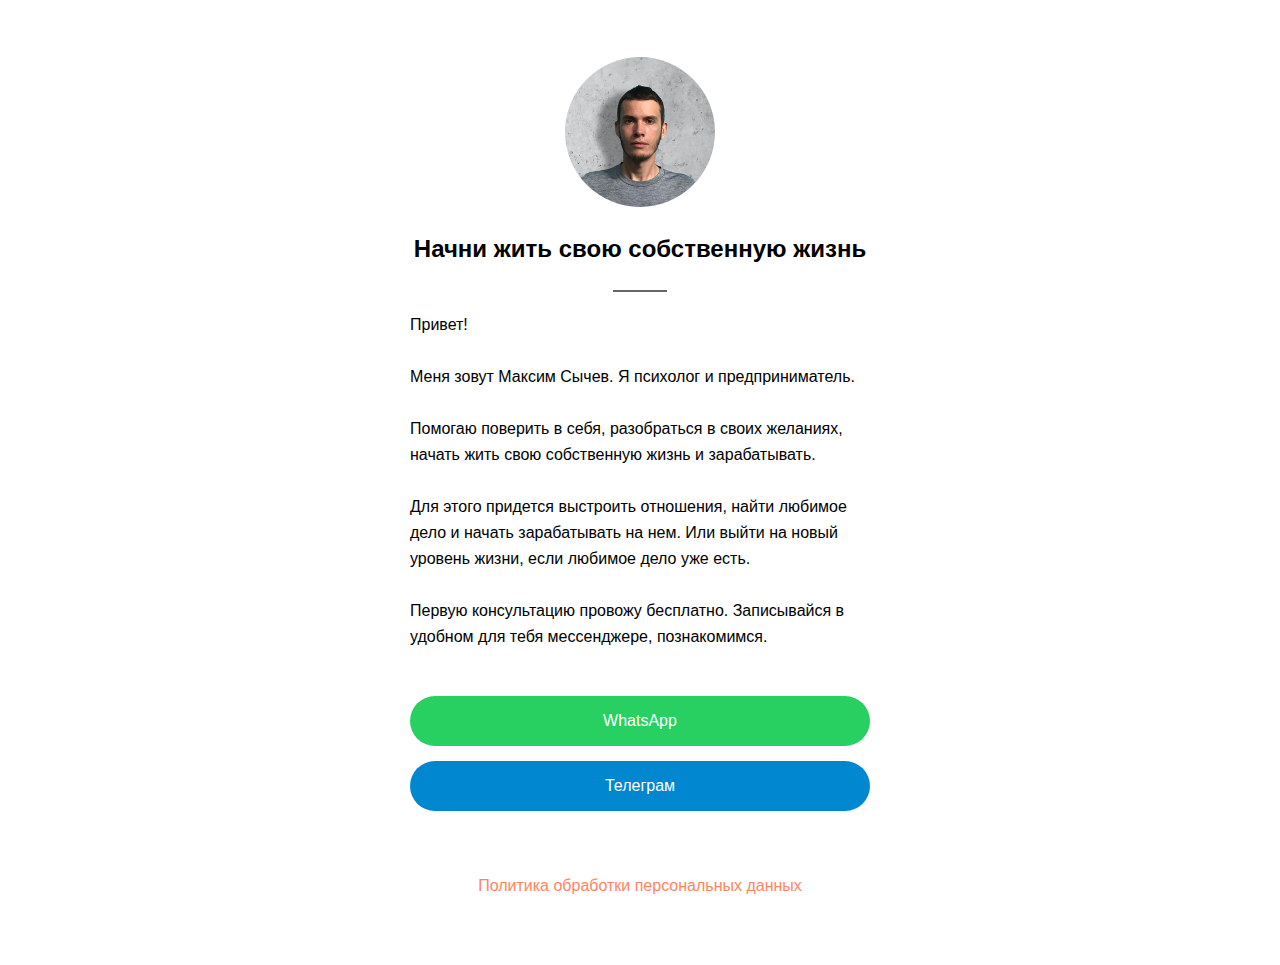
<file: index.html>
<!DOCTYPE html><html><head><meta charset="utf-8" /><meta http-equiv="Content-Type" content="text/html; charset=utf-8" /><meta name="viewport" content="width=device-width, initial-scale=1.0" /> <!--metatextblock--><title>Максим Сычев | Психолог для роста</title><meta name="description" content="Помогаю поверить в себя, начать жить свою собственную жизнь, выстроить отношения с собой и другими. Первая консультация — бесплатно." /> <meta property="og:url" content="https://maxsychev.ru" /><meta property="og:title" content="Максим Сычев | Психолог для роста" /><meta property="og:description" content="Помогаю поверить в себя, начать жить свою собственную жизнь, выстроить отношения с собой и другими. Первая консультация — бесплатно." /><meta property="og:type" content="website" /><meta property="og:image" content="images/tild3264-3631-4261-b234-656331663063__06.jpeg" /><link rel="canonical" href="https://maxsychev.ru"><!--/metatextblock--><meta name="format-detection" content="telephone=no" /><meta http-equiv="x-dns-prefetch-control" content="on"><link rel="dns-prefetch" href="https://ws.tildacdn.com"><link rel="shortcut icon" href="images/tildafavicon.ico" type="image/x-icon" /><!-- Assets --><script src="https://neo.tildacdn.com/js/tilda-fallback-1.0.min.js" charset="utf-8" async></script><link rel="stylesheet" href="css/tilda-grid-3.0.min.css" type="text/css" media="all" onerror="this.loaderr='y';"/><link rel="stylesheet" href="css/tilda-blocks-page30801582.min.css?t=1674316581" type="text/css" media="all" onerror="this.loaderr='y';" /><link rel="stylesheet" href="https://fonts.google.com/specimen/EB+Garamond" type="text/css" /><script type="text/javascript">(function (d) {
if (!d.visibilityState) {
var s = d.createElement('script');
s.src = 'js/tilda-polyfill-1.0.min.js';
d.getElementsByTagName('head')[0].appendChild(s);
}
})(document);
function t_onReady(func) {
if (document.readyState != 'loading') {
func();
} else {
document.addEventListener('DOMContentLoaded', func);
}
}
function t_onFuncLoad(funcName, okFunc, time) {
if (typeof window[funcName] === 'function') {
okFunc();
} else {
setTimeout(function() {
t_onFuncLoad(funcName, okFunc, time);
},(time || 100));
}
}</script><script src="js/tilda-scripts-3.0.min.js" charset="utf-8" defer onerror="this.loaderr='y';"></script><script src="js/tilda-blocks-page30801582.min.js?t=1674316581" charset="utf-8" async onerror="this.loaderr='y';"></script><script src="js/lazyload-1.3.min.js" charset="utf-8" async onerror="this.loaderr='y';"></script><script src="js/tilda-events-1.0.min.js" charset="utf-8" async onerror="this.loaderr='y';"></script><script type="text/javascript">window.dataLayer = window.dataLayer || [];</script><script type="text/javascript">(function () {
if((/bot|google|yandex|baidu|bing|msn|duckduckbot|teoma|slurp|crawler|spider|robot|crawling|facebook/i.test(navigator.userAgent))===false && typeof(sessionStorage)!='undefined' && sessionStorage.getItem('visited')!=='y' && document.visibilityState){
var style=document.createElement('style');
style.type='text/css';
style.innerHTML='@media screen and (min-width: 980px) {.t-records {opacity: 0;}.t-records_animated {-webkit-transition: opacity ease-in-out .2s;-moz-transition: opacity ease-in-out .2s;-o-transition: opacity ease-in-out .2s;transition: opacity ease-in-out .2s;}.t-records.t-records_visible {opacity: 1;}}';
document.getElementsByTagName('head')[0].appendChild(style);
function t_setvisRecs(){
var alr=document.querySelectorAll('.t-records');
Array.prototype.forEach.call(alr, function(el) {
el.classList.add("t-records_animated");
});
setTimeout(function () {
Array.prototype.forEach.call(alr, function(el) {
el.classList.add("t-records_visible");
});
sessionStorage.setItem("visited", "y");
}, 400);
} 
document.addEventListener('DOMContentLoaded', t_setvisRecs);
}
})();</script></head><body class="t-body" style="margin:0;"><!--allrecords--><div id="allrecords" data-tilda-export="yes" class="t-records" data-hook="blocks-collection-content-node" data-tilda-project-id="6159336" data-tilda-page-id="30801582" data-tilda-formskey="e5ff6d395f0f4fe5b4e2229256159336" data-tilda-lazy="yes"><div id="rec498613919" class="r t-rec t-rec_pb_0" style="padding-bottom:0px; " data-animationappear="off" data-record-type="911" ><!-- t911 --><div class="t911"><div class="t911__bgimg t-bgimg" data-original="" style="background-image: url();"><div class="t911__overlay" style="background-image: -moz-linear-gradient(top, rgba(255,255,255,0.0), rgba(255,255,255,0.0)); background-image: -webkit-linear-gradient(top, rgba(255,255,255,0.0), rgba(255,255,255,0.0)); background-image: -o-linear-gradient(top, rgba(255,255,255,0.0), rgba(255,255,255,0.0)); background-image: -ms-linear-gradient(top, rgba(255,255,255,0.0), rgba(255,255,255,0.0));"></div><div class="t911__container t-container t-align_center"><div class="t911__col" style="width: 460px;"><img class="t911__img t-img"
src="images/tild3431-6662-4433-b962-336331306334__-__empty__06.jpeg" data-original="images/tild3431-6662-4433-b962-336331306334__06.jpeg"
imgfield="img2" data-tu-max-width="300" data-tu-max-height="300"
alt="" role="presentation"><div class="t911__title t-name t-name_xl" style="color:#000000;" field="title">Начни жить свою собственную жизнь</div><div class="t911__line" style="background-color: #000000;opacity:0.60;"></div><div class="t911__descr t-descr t-descr_xs" style="color:#000000;" field="descr"><p style="text-align: left;">Привет!</p><br /><p style="text-align: left;">Меня зовут Максим Сычев. Я психолог и предприниматель.</p><p style="text-align: left;">‌</p><p style="text-align: left;">Помогаю поверить в себя, разобраться в своих желаниях, начать жить свою собственную жизнь и зарабатывать.</p><br /><p style="text-align: left;">Для этого придется выстроить отношения, найти любимое дело и начать зарабатывать на нем. Или выйти на новый уровень жизни, если любимое дело уже есть.</p><br /><p style="text-align: left;">Первую консультацию провожу бесплатно. Записывайся в удобном для тебя мессенджере, познакомимся.</p></div><div class="t911__items-list" ><!-- new soclinks --><a href="https://wa.me/79634452423?text=%D0%97%D0%B4%D1%80%D0%B0%D0%B2%D1%81%D1%82%D0%B2%D1%83%D0%B9%D1%82%D0%B5%21%20%D0%A5%D0%BE%D1%87%D1%83%20%D0%B7%D0%B0%D0%BF%D0%B8%D1%81%D0%B0%D1%82%D1%8C%D1%81%D1%8F%20%D0%BD%D0%B0%20%D0%B1%D0%B5%D1%81%D0%BF%D0%BB%D0%B0%D1%82%D0%BD%D1%83%D1%8E%20%D0%BA%D0%BE%D0%BD%D1%81%D1%83%D0%BB%D1%8C%D1%82%D0%B0%D1%86%D0%B8%D1%8E."target="_blank"rel="nofollow noopener noreferrer"class="t-text t911__list-item t911__list-item_whatsapp"style="">WhatsApp</a><a href="https://t.me/sychevmax"target="_blank"rel="nofollow noopener noreferrer"class="t-text t911__list-item t911__list-item_telegram"style="">Телеграм</a><!-- /new soclinks --></div></div></div></div></div><style type="text/css">#rec498613919 .t911 .t911__list-item_simple,
#rec498613919 .t911 .t911__list-item.t911__list-item_simple {
color: #000000;
background-color: #000000;
}
#rec498613919 .t911__list-item {
border-radius: 30px;
}</style><script type="text/javascript">t_onReady(function () {
t_onFuncLoad('t911_init', function () {
t911_init('498613919');
});
});</script></div><div id="rec540183523" class="r t-rec t-rec_pt_0 t-rec_pb_60" style="padding-top:0px;padding-bottom:60px; " data-record-type="106" ><!-- T004 --><div class="t004"><div class="t-container "><div class="t-col t-col_8 t-prefix_2"><div field="text" class="t-text t-text_md " style="font-size:16px;"><p style="text-align: center;"><a href="/privacy">Политика обработки персональных данных</a></p></div></div></div></div></div></div><!--/allrecords--><!-- Stat --><script type="text/javascript">if (! window.mainTracker) { window.mainTracker = 'tilda'; }
setTimeout(function(){ (function (d, w, k, o, g) { var n=d.getElementsByTagName(o)[0],s=d.createElement(o),f=function(){n.parentNode.insertBefore(s,n);}; s.type = "text/javascript"; s.async = true; s.key = k; s.id = "tildastatscript"; s.src=g; if (w.opera=="[object Opera]") {d.addEventListener("DOMContentLoaded", f, false);} else { f(); } })(document, window, '9a85df8ede4ea9bc74c519a9524d2578','script','js/tilda-stat-1.0.min.js');
}, 2000); </script></body></html>
</file>
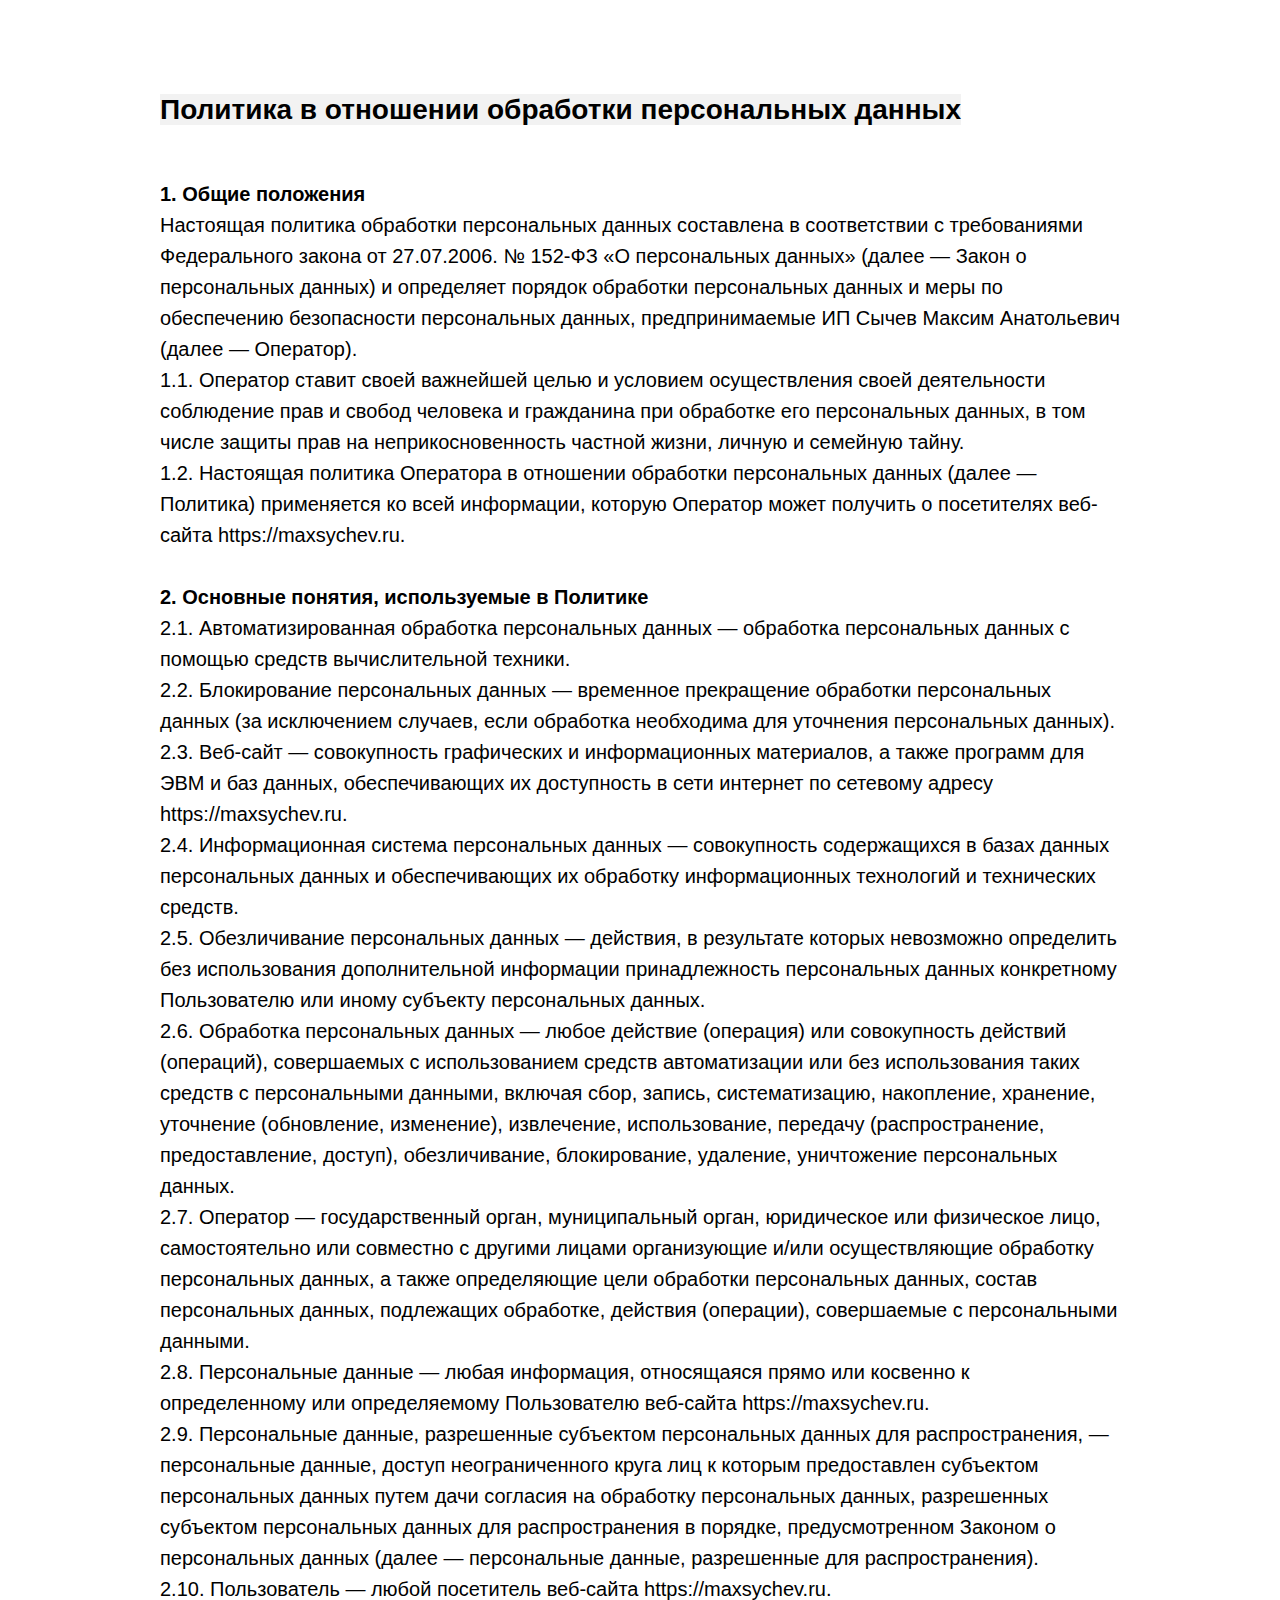
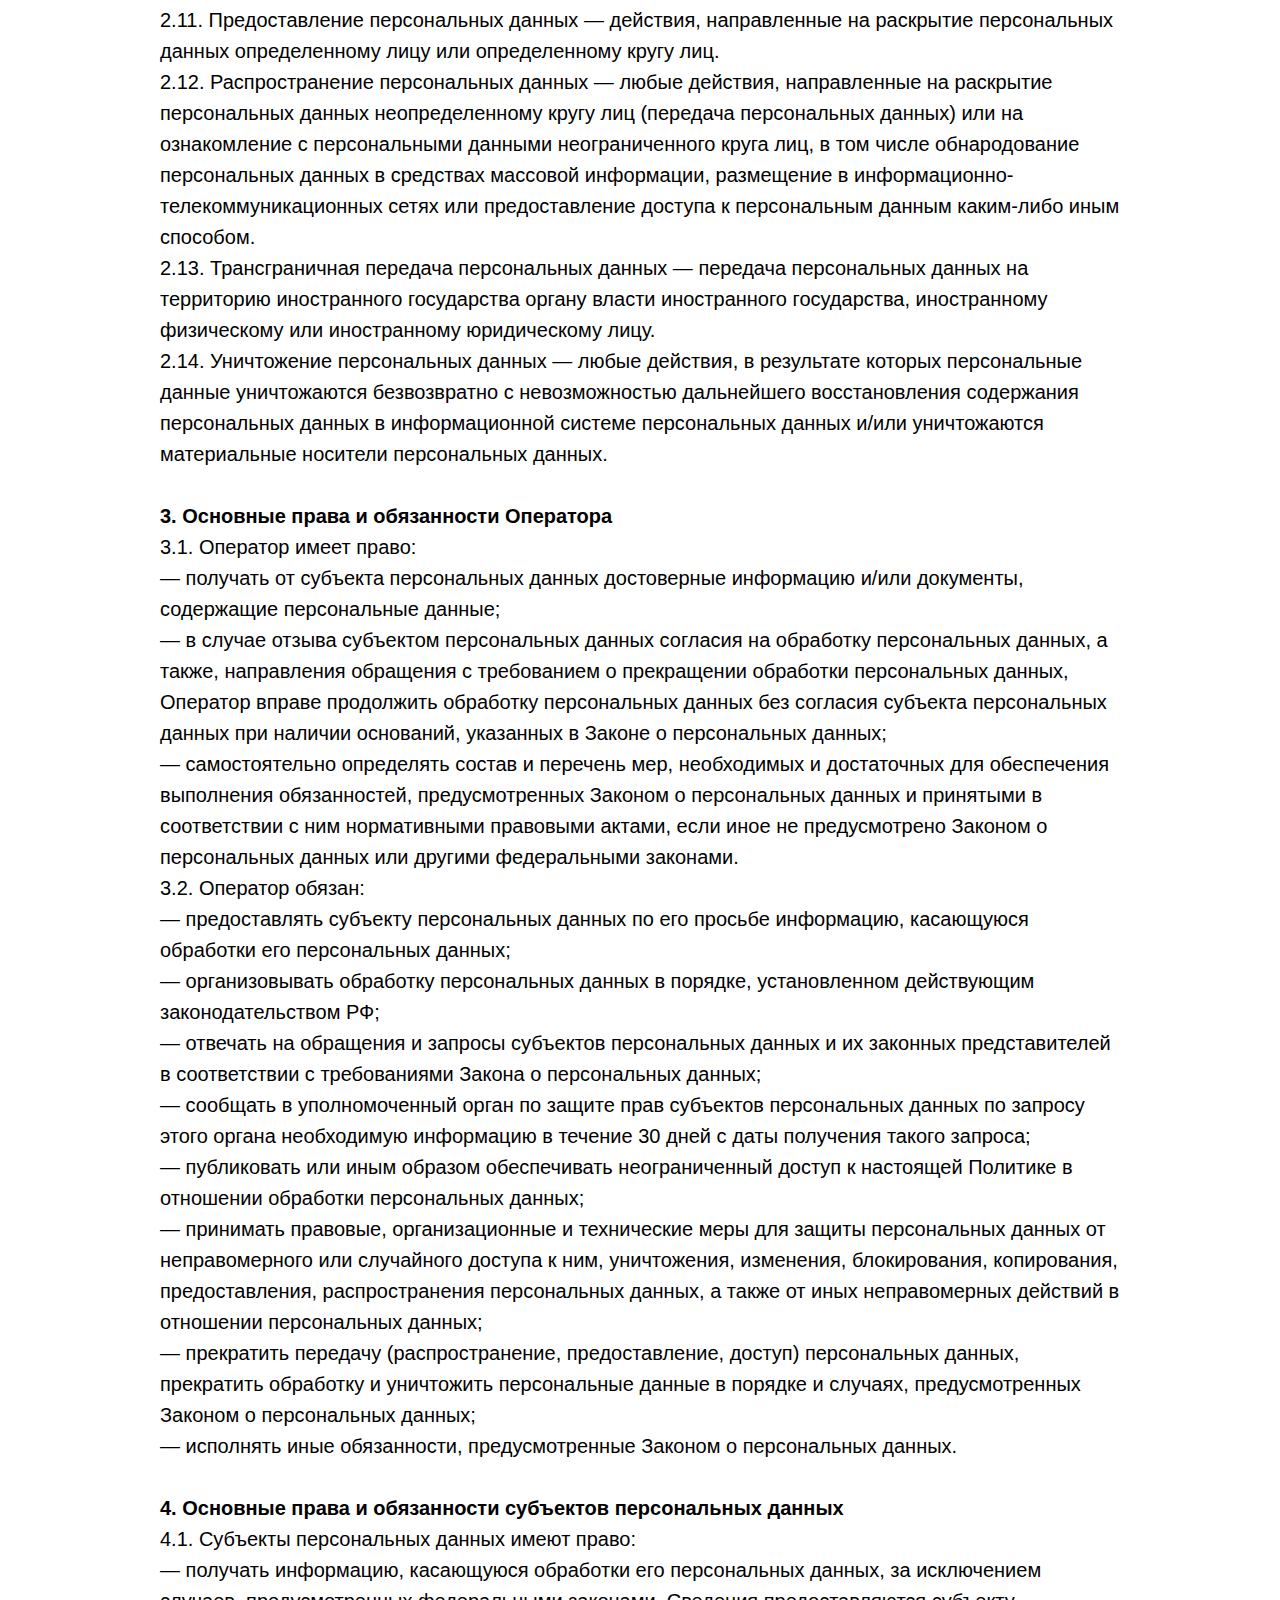
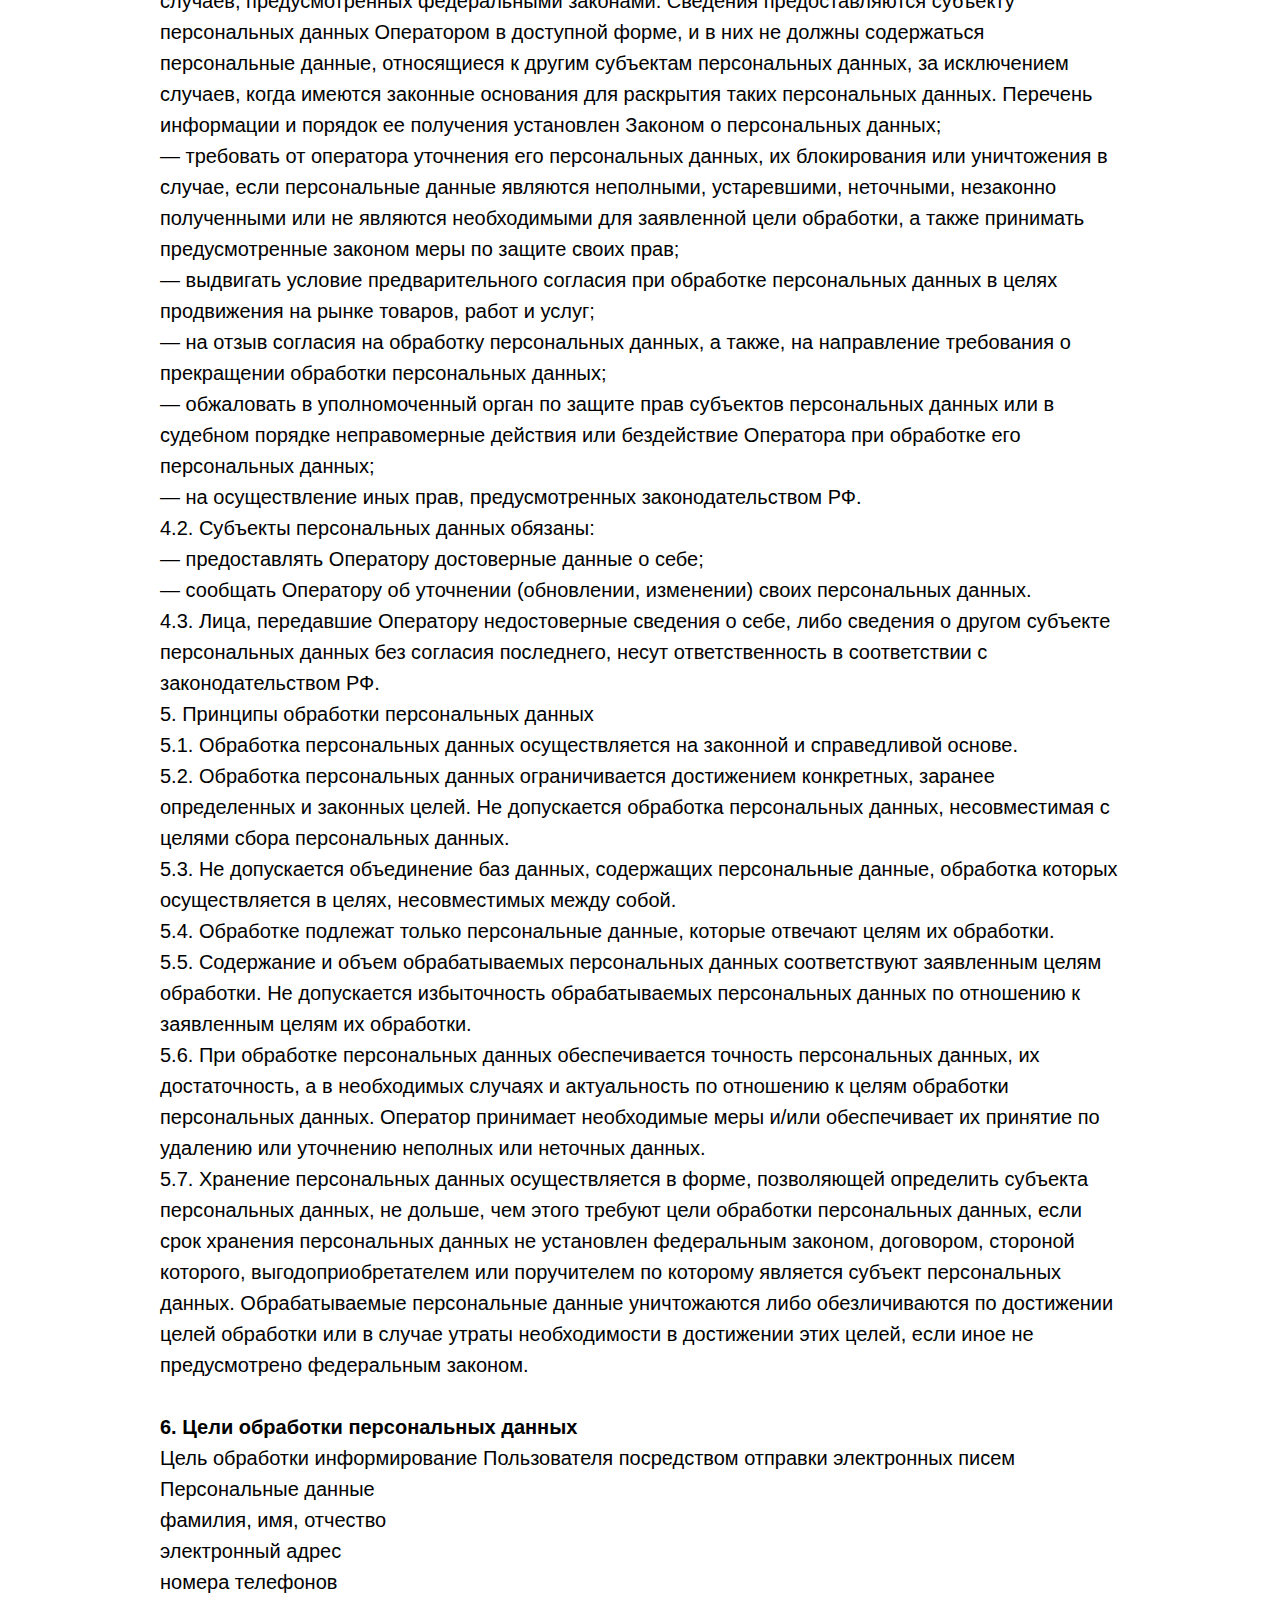
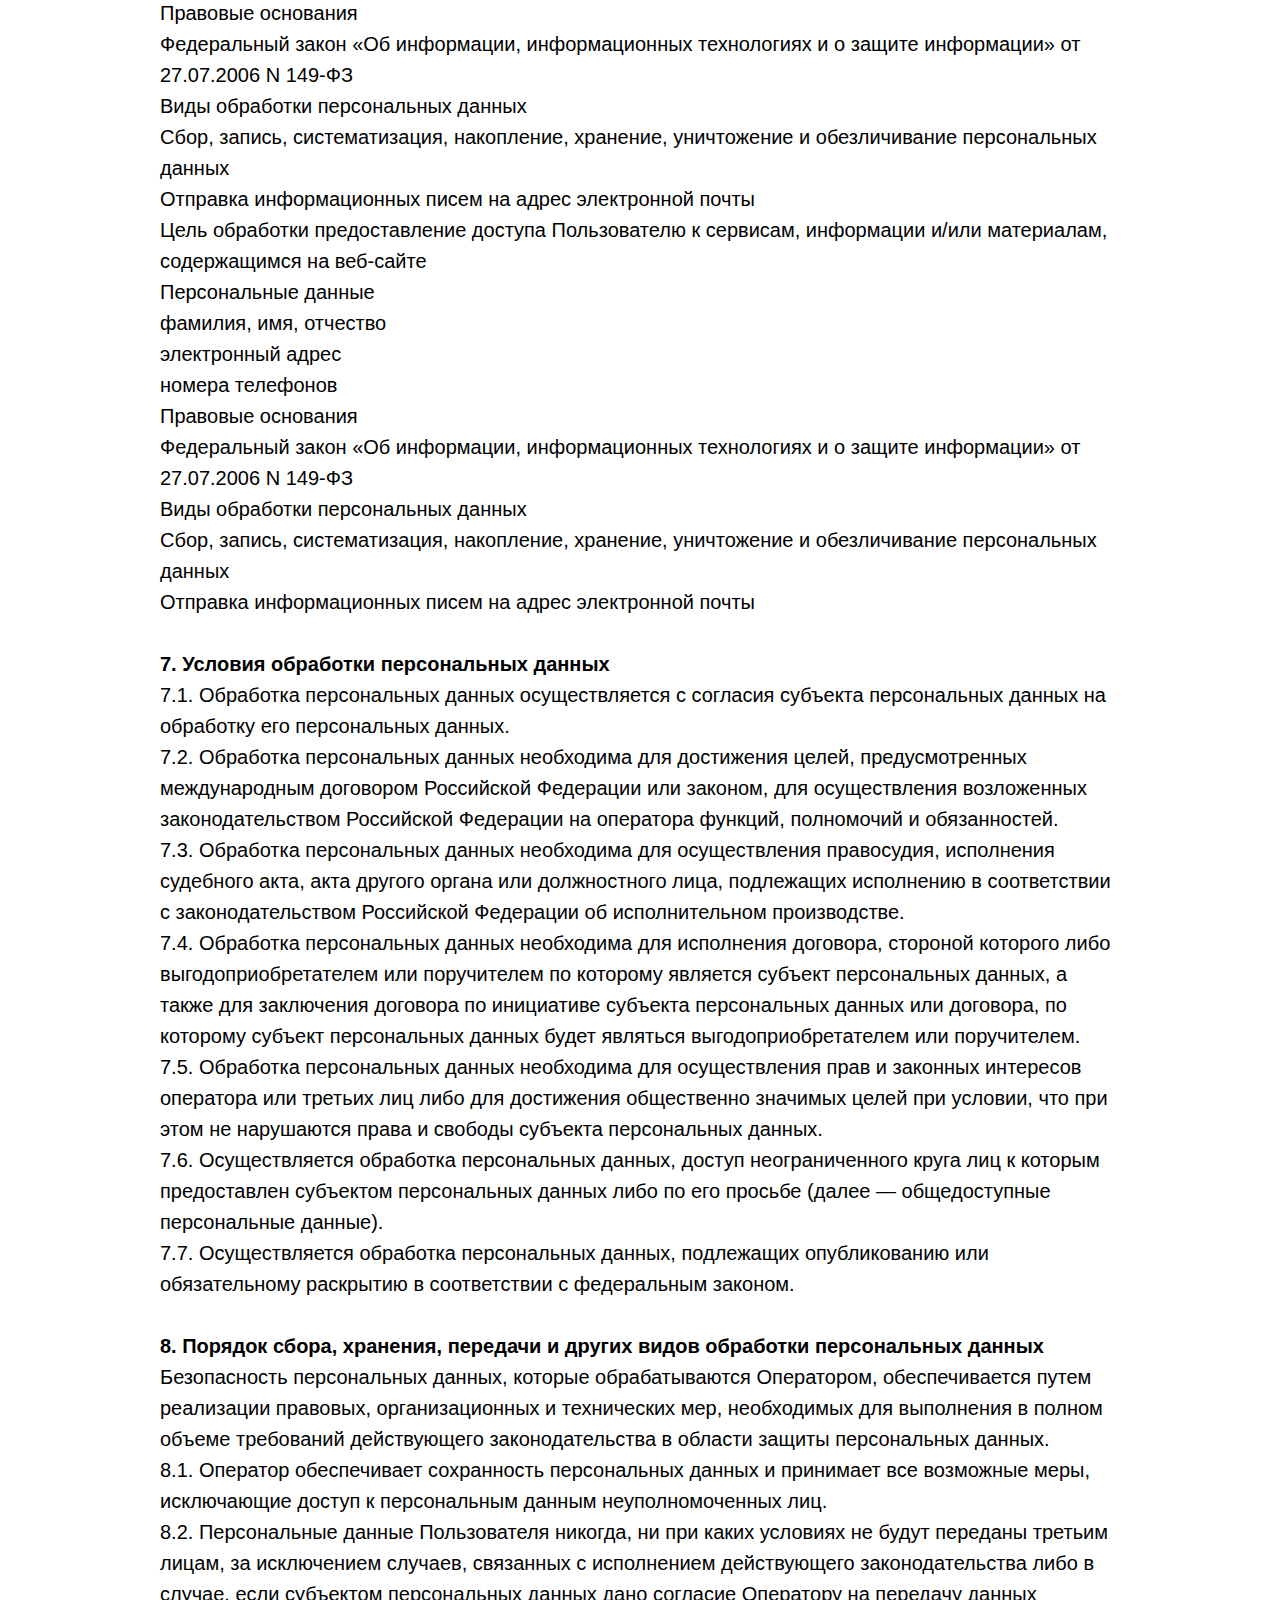
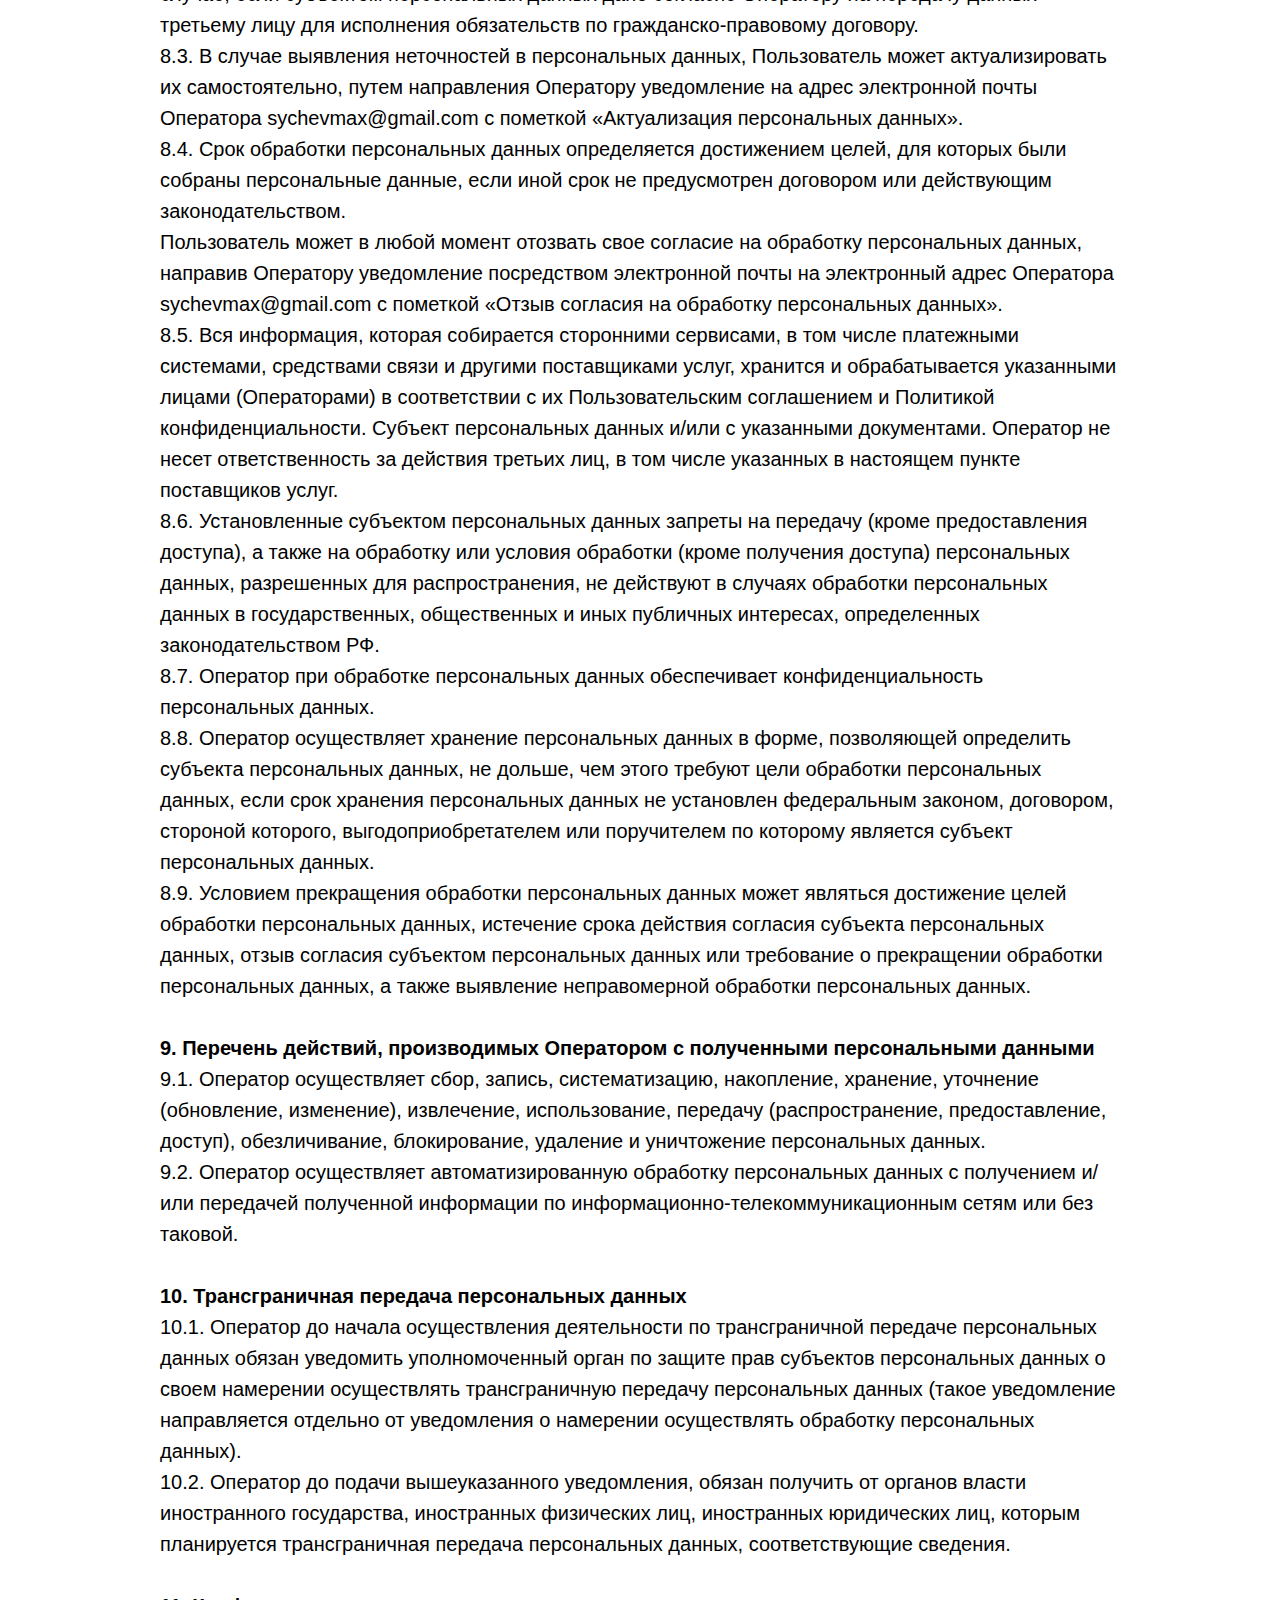
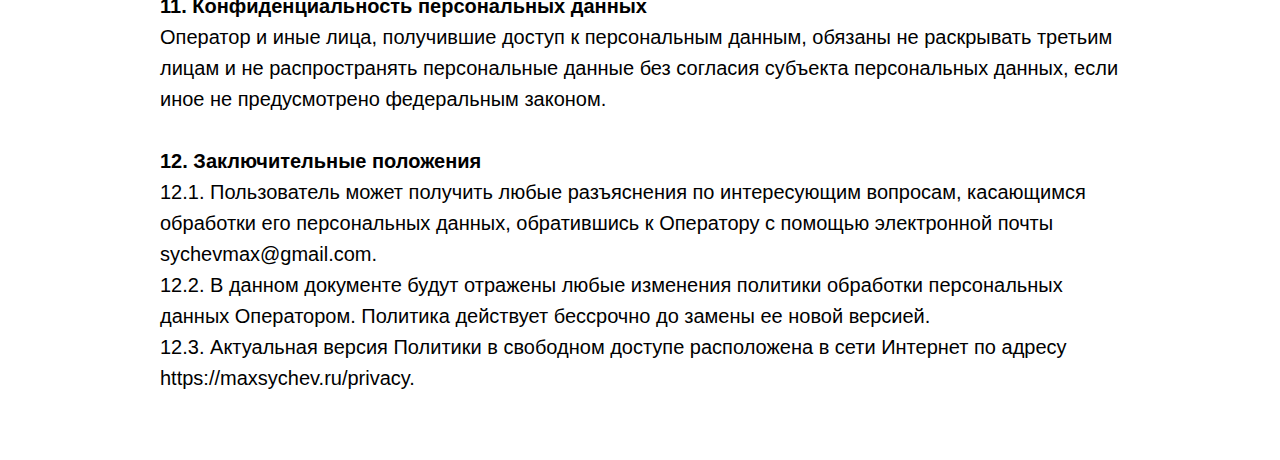
<file: privacy.html>
<!DOCTYPE html><html><head><meta charset="utf-8" /><meta http-equiv="Content-Type" content="text/html; charset=utf-8" /><meta name="viewport" content="width=device-width, initial-scale=1.0" /> <!--metatextblock--><title>Политика в отношении обработки персональных данных</title><meta property="og:url" content="https://maxsychev.ru/privacy" /><meta property="og:title" content="Политика в отношении обработки персональных данных" /><meta property="og:description" content="" /><meta property="og:type" content="website" /><link rel="canonical" href="https://maxsychev.ru/privacy"><!--/metatextblock--><meta name="format-detection" content="telephone=no" /><meta http-equiv="x-dns-prefetch-control" content="on"><link rel="dns-prefetch" href="https://ws.tildacdn.com"><link rel="shortcut icon" href="images/tildafavicon.ico" type="image/x-icon" /><!-- Assets --><script src="https://neo.tildacdn.com/js/tilda-fallback-1.0.min.js" charset="utf-8" async></script><link rel="stylesheet" href="css/tilda-grid-3.0.min.css" type="text/css" media="all" onerror="this.loaderr='y';"/><link rel="stylesheet" href="css/tilda-blocks-page33419614.min.css?t=1674316265" type="text/css" media="all" onerror="this.loaderr='y';" /><link rel="stylesheet" href="https://fonts.google.com/specimen/EB+Garamond" type="text/css" /><script type="text/javascript">(function (d) {
if (!d.visibilityState) {
var s = d.createElement('script');
s.src = 'js/tilda-polyfill-1.0.min.js';
d.getElementsByTagName('head')[0].appendChild(s);
}
})(document);
function t_onReady(func) {
if (document.readyState != 'loading') {
func();
} else {
document.addEventListener('DOMContentLoaded', func);
}
}
function t_onFuncLoad(funcName, okFunc, time) {
if (typeof window[funcName] === 'function') {
okFunc();
} else {
setTimeout(function() {
t_onFuncLoad(funcName, okFunc, time);
},(time || 100));
}
}</script><script src="js/tilda-scripts-3.0.min.js" charset="utf-8" defer onerror="this.loaderr='y';"></script><script src="js/tilda-blocks-page33419614.min.js?t=1674316265" charset="utf-8" async onerror="this.loaderr='y';"></script><script src="js/lazyload-1.3.min.js" charset="utf-8" async onerror="this.loaderr='y';"></script><script src="js/tilda-events-1.0.min.js" charset="utf-8" async onerror="this.loaderr='y';"></script><script type="text/javascript">window.dataLayer = window.dataLayer || [];</script><script type="text/javascript">(function () {
if((/bot|google|yandex|baidu|bing|msn|duckduckbot|teoma|slurp|crawler|spider|robot|crawling|facebook/i.test(navigator.userAgent))===false && typeof(sessionStorage)!='undefined' && sessionStorage.getItem('visited')!=='y' && document.visibilityState){
var style=document.createElement('style');
style.type='text/css';
style.innerHTML='@media screen and (min-width: 980px) {.t-records {opacity: 0;}.t-records_animated {-webkit-transition: opacity ease-in-out .2s;-moz-transition: opacity ease-in-out .2s;-o-transition: opacity ease-in-out .2s;transition: opacity ease-in-out .2s;}.t-records.t-records_visible {opacity: 1;}}';
document.getElementsByTagName('head')[0].appendChild(style);
function t_setvisRecs(){
var alr=document.querySelectorAll('.t-records');
Array.prototype.forEach.call(alr, function(el) {
el.classList.add("t-records_animated");
});
setTimeout(function () {
Array.prototype.forEach.call(alr, function(el) {
el.classList.add("t-records_visible");
});
sessionStorage.setItem("visited", "y");
}, 400);
} 
document.addEventListener('DOMContentLoaded', t_setvisRecs);
}
})();</script></head><body class="t-body" style="margin:0;"><!--allrecords--><div id="allrecords" data-tilda-export="yes" class="t-records" data-hook="blocks-collection-content-node" data-tilda-project-id="6159336" data-tilda-page-id="33419614" data-tilda-page-alias="privacy" data-tilda-formskey="e5ff6d395f0f4fe5b4e2229256159336" data-tilda-lazy="yes"><div id="rec540181472" class="r t-rec t-rec_pt_90 t-rec_pb_30" style="padding-top:90px;padding-bottom:30px; " data-record-type="128" ><!-- T120 --><div class="t120"><div class="t-container t-align_left"><div class="t-col t-col_10 t-prefix_1"><div class="t120__title t-heading t-heading_sm" field="title" style=""><span style="background-color: rgba(0, 0, 0, 0.05);">Политика в отношении обработки персональных данных</span></div> </div></div></div></div><div id="rec540181160" class="r t-rec t-rec_pt_0 t-rec_pb_60" style="padding-top:0px;padding-bottom:60px; " data-record-type="106" ><!-- T004 --><div class="t004"><div class="t-container "><div class="t-col t-col_10 t-prefix_1"><div field="text" class="t-text t-text_md " style=""><strong>1. Общие положения</strong><br />Настоящая политика обработки персональных данных составлена в соответствии с требованиями Федерального закона от 27.07.2006. № 152-ФЗ «О персональных данных» (далее — Закон о персональных данных) и определяет порядок обработки персональных данных и меры по обеспечению безопасности персональных данных, предпринимаемые ИП Сычев Максим Анатольевич (далее — Оператор).<br />1.1. Оператор ставит своей важнейшей целью и условием осуществления своей деятельности соблюдение прав и свобод человека и гражданина при обработке его персональных данных, в том числе защиты прав на неприкосновенность частной жизни, личную и семейную тайну.<br />1.2. Настоящая политика Оператора в отношении обработки персональных данных (далее — Политика) применяется ко всей информации, которую Оператор может получить о посетителях веб-сайта https://maxsychev.ru.<br /><br /><strong>2. Основные понятия, используемые в Политике</strong><br />2.1. Автоматизированная обработка персональных данных — обработка персональных данных с помощью средств вычислительной техники.<br />2.2. Блокирование персональных данных — временное прекращение обработки персональных данных (за исключением случаев, если обработка необходима для уточнения персональных данных).<br />2.3. Веб-сайт — совокупность графических и информационных материалов, а также программ для ЭВМ и баз данных, обеспечивающих их доступность в сети интернет по сетевому адресу https://maxsychev.ru.<br />2.4. Информационная система персональных данных — совокупность содержащихся в базах данных персональных данных и обеспечивающих их обработку информационных технологий и технических средств.<br />2.5. Обезличивание персональных данных — действия, в результате которых невозможно определить без использования дополнительной информации принадлежность персональных данных конкретному Пользователю или иному субъекту персональных данных.<br />2.6. Обработка персональных данных — любое действие (операция) или совокупность действий (операций), совершаемых с использованием средств автоматизации или без использования таких средств с персональными данными, включая сбор, запись, систематизацию, накопление, хранение, уточнение (обновление, изменение), извлечение, использование, передачу (распространение, предоставление, доступ), обезличивание, блокирование, удаление, уничтожение персональных данных.<br />2.7. Оператор — государственный орган, муниципальный орган, юридическое или физическое лицо, самостоятельно или совместно с другими лицами организующие и/или осуществляющие обработку персональных данных, а также определяющие цели обработки персональных данных, состав персональных данных, подлежащих обработке, действия (операции), совершаемые с персональными данными.<br />2.8. Персональные данные — любая информация, относящаяся прямо или косвенно к определенному или определяемому Пользователю веб-сайта https://maxsychev.ru.<br />2.9. Персональные данные, разрешенные субъектом персональных данных для распространения, — персональные данные, доступ неограниченного круга лиц к которым предоставлен субъектом персональных данных путем дачи согласия на обработку персональных данных, разрешенных субъектом персональных данных для распространения в порядке, предусмотренном Законом о персональных данных (далее — персональные данные, разрешенные для распространения).<br />2.10. Пользователь — любой посетитель веб-сайта https://maxsychev.ru.<br />2.11. Предоставление персональных данных — действия, направленные на раскрытие персональных данных определенному лицу или определенному кругу лиц.<br />2.12. Распространение персональных данных — любые действия, направленные на раскрытие персональных данных неопределенному кругу лиц (передача персональных данных) или на ознакомление с персональными данными неограниченного круга лиц, в том числе обнародование персональных данных в средствах массовой информации, размещение в информационно-телекоммуникационных сетях или предоставление доступа к персональным данным каким-либо иным способом.<br />2.13. Трансграничная передача персональных данных — передача персональных данных на территорию иностранного государства органу власти иностранного государства, иностранному физическому или иностранному юридическому лицу.<br />2.14. Уничтожение персональных данных — любые действия, в результате которых персональные данные уничтожаются безвозвратно с невозможностью дальнейшего восстановления содержания персональных данных в информационной системе персональных данных и/или уничтожаются материальные носители персональных данных.<br /><br /><strong>3. Основные права и обязанности Оператора</strong><br />3.1. Оператор имеет право:<br />— получать от субъекта персональных данных достоверные информацию и/или документы, содержащие персональные данные;<br />— в случае отзыва субъектом персональных данных согласия на обработку персональных данных, а также, направления обращения с требованием о прекращении обработки персональных данных, Оператор вправе продолжить обработку персональных данных без согласия субъекта персональных данных при наличии оснований, указанных в Законе о персональных данных;<br />— самостоятельно определять состав и перечень мер, необходимых и достаточных для обеспечения выполнения обязанностей, предусмотренных Законом о персональных данных и принятыми в соответствии с ним нормативными правовыми актами, если иное не предусмотрено Законом о персональных данных или другими федеральными законами.<br />3.2. Оператор обязан:<br />— предоставлять субъекту персональных данных по его просьбе информацию, касающуюся обработки его персональных данных;<br />— организовывать обработку персональных данных в порядке, установленном действующим законодательством РФ;<br />— отвечать на обращения и запросы субъектов персональных данных и их законных представителей в соответствии с требованиями Закона о персональных данных;<br />— сообщать в уполномоченный орган по защите прав субъектов персональных данных по запросу этого органа необходимую информацию в течение 30 дней с даты получения такого запроса;<br />— публиковать или иным образом обеспечивать неограниченный доступ к настоящей Политике в отношении обработки персональных данных;<br />— принимать правовые, организационные и технические меры для защиты персональных данных от неправомерного или случайного доступа к ним, уничтожения, изменения, блокирования, копирования, предоставления, распространения персональных данных, а также от иных неправомерных действий в отношении персональных данных;<br />— прекратить передачу (распространение, предоставление, доступ) персональных данных, прекратить обработку и уничтожить персональные данные в порядке и случаях, предусмотренных Законом о персональных данных;<br />— исполнять иные обязанности, предусмотренные Законом о персональных данных.<br /><br /><strong>4. Основные права и обязанности субъектов персональных данных</strong><br />4.1. Субъекты персональных данных имеют право:<br />— получать информацию, касающуюся обработки его персональных данных, за исключением случаев, предусмотренных федеральными законами. Сведения предоставляются субъекту персональных данных Оператором в доступной форме, и в них не должны содержаться персональные данные, относящиеся к другим субъектам персональных данных, за исключением случаев, когда имеются законные основания для раскрытия таких персональных данных. Перечень информации и порядок ее получения установлен Законом о персональных данных;<br />— требовать от оператора уточнения его персональных данных, их блокирования или уничтожения в случае, если персональные данные являются неполными, устаревшими, неточными, незаконно полученными или не являются необходимыми для заявленной цели обработки, а также принимать предусмотренные законом меры по защите своих прав;<br />— выдвигать условие предварительного согласия при обработке персональных данных в целях продвижения на рынке товаров, работ и услуг;<br />— на отзыв согласия на обработку персональных данных, а также, на направление требования о прекращении обработки персональных данных;<br />— обжаловать в уполномоченный орган по защите прав субъектов персональных данных или в судебном порядке неправомерные действия или бездействие Оператора при обработке его персональных данных;<br />— на осуществление иных прав, предусмотренных законодательством РФ.<br />4.2. Субъекты персональных данных обязаны:<br />— предоставлять Оператору достоверные данные о себе;<br />— сообщать Оператору об уточнении (обновлении, изменении) своих персональных данных.<br />4.3. Лица, передавшие Оператору недостоверные сведения о себе, либо сведения о другом субъекте персональных данных без согласия последнего, несут ответственность в соответствии с законодательством РФ.<br />5. Принципы обработки персональных данных<br />5.1. Обработка персональных данных осуществляется на законной и справедливой основе.<br />5.2. Обработка персональных данных ограничивается достижением конкретных, заранее определенных и законных целей. Не допускается обработка персональных данных, несовместимая с целями сбора персональных данных.<br />5.3. Не допускается объединение баз данных, содержащих персональные данные, обработка которых осуществляется в целях, несовместимых между собой.<br />5.4. Обработке подлежат только персональные данные, которые отвечают целям их обработки.<br />5.5. Содержание и объем обрабатываемых персональных данных соответствуют заявленным целям обработки. Не допускается избыточность обрабатываемых персональных данных по отношению к заявленным целям их обработки.<br />5.6. При обработке персональных данных обеспечивается точность персональных данных, их достаточность, а в необходимых случаях и актуальность по отношению к целям обработки персональных данных. Оператор принимает необходимые меры и/или обеспечивает их принятие по удалению или уточнению неполных или неточных данных.<br />5.7. Хранение персональных данных осуществляется в форме, позволяющей определить субъекта персональных данных, не дольше, чем этого требуют цели обработки персональных данных, если срок хранения персональных данных не установлен федеральным законом, договором, стороной которого, выгодоприобретателем или поручителем по которому является субъект персональных данных. Обрабатываемые персональные данные уничтожаются либо обезличиваются по достижении целей обработки или в случае утраты необходимости в достижении этих целей, если иное не предусмотрено федеральным законом.<br /><br /><strong>6. Цели обработки персональных данных</strong><br />Цель обработки информирование Пользователя посредством отправки электронных писем<br />Персональные данные <br />фамилия, имя, отчество<br />электронный адрес<br />номера телефонов<br />Правовые основания <br />Федеральный закон «Об информации, информационных технологиях и о защите информации» от 27.07.2006 N 149-ФЗ<br />Виды обработки персональных данных <br />Сбор, запись, систематизация, накопление, хранение, уничтожение и обезличивание персональных данных<br />Отправка информационных писем на адрес электронной почты<br />Цель обработки предоставление доступа Пользователю к сервисам, информации и/или материалам, содержащимся на веб-сайте<br />Персональные данные <br />фамилия, имя, отчество<br />электронный адрес<br />номера телефонов<br />Правовые основания <br />Федеральный закон «Об информации, информационных технологиях и о защите информации» от 27.07.2006 N 149-ФЗ<br />Виды обработки персональных данных <br />Сбор, запись, систематизация, накопление, хранение, уничтожение и обезличивание персональных данных<br />Отправка информационных писем на адрес электронной почты<br /><br /><strong>7. Условия обработки персональных данных</strong><br />7.1. Обработка персональных данных осуществляется с согласия субъекта персональных данных на обработку его персональных данных.<br />7.2. Обработка персональных данных необходима для достижения целей, предусмотренных международным договором Российской Федерации или законом, для осуществления возложенных законодательством Российской Федерации на оператора функций, полномочий и обязанностей.<br />7.3. Обработка персональных данных необходима для осуществления правосудия, исполнения судебного акта, акта другого органа или должностного лица, подлежащих исполнению в соответствии с законодательством Российской Федерации об исполнительном производстве.<br />7.4. Обработка персональных данных необходима для исполнения договора, стороной которого либо выгодоприобретателем или поручителем по которому является субъект персональных данных, а также для заключения договора по инициативе субъекта персональных данных или договора, по которому субъект персональных данных будет являться выгодоприобретателем или поручителем.<br />7.5. Обработка персональных данных необходима для осуществления прав и законных интересов оператора или третьих лиц либо для достижения общественно значимых целей при условии, что при этом не нарушаются права и свободы субъекта персональных данных.<br />7.6. Осуществляется обработка персональных данных, доступ неограниченного круга лиц к которым предоставлен субъектом персональных данных либо по его просьбе (далее — общедоступные персональные данные).<br />7.7. Осуществляется обработка персональных данных, подлежащих опубликованию или обязательному раскрытию в соответствии с федеральным законом.<br /><br /><strong>8. Порядок сбора, хранения, передачи и других видов обработки персональных данных</strong><br />Безопасность персональных данных, которые обрабатываются Оператором, обеспечивается путем реализации правовых, организационных и технических мер, необходимых для выполнения в полном объеме требований действующего законодательства в области защиты персональных данных.<br />8.1. Оператор обеспечивает сохранность персональных данных и принимает все возможные меры, исключающие доступ к персональным данным неуполномоченных лиц.<br />8.2. Персональные данные Пользователя никогда, ни при каких условиях не будут переданы третьим лицам, за исключением случаев, связанных с исполнением действующего законодательства либо в случае, если субъектом персональных данных дано согласие Оператору на передачу данных третьему лицу для исполнения обязательств по гражданско-правовому договору.<br />8.3. В случае выявления неточностей в персональных данных, Пользователь может актуализировать их самостоятельно, путем направления Оператору уведомление на адрес электронной почты Оператора sychevmax@gmail.com с пометкой «Актуализация персональных данных».<br />8.4. Срок обработки персональных данных определяется достижением целей, для которых были собраны персональные данные, если иной срок не предусмотрен договором или действующим законодательством.<br />Пользователь может в любой момент отозвать свое согласие на обработку персональных данных, направив Оператору уведомление посредством электронной почты на электронный адрес Оператора sychevmax@gmail.com с пометкой «Отзыв согласия на обработку персональных данных».<br />8.5. Вся информация, которая собирается сторонними сервисами, в том числе платежными системами, средствами связи и другими поставщиками услуг, хранится и обрабатывается указанными лицами (Операторами) в соответствии с их Пользовательским соглашением и Политикой конфиденциальности. Субъект персональных данных и/или с указанными документами. Оператор не несет ответственность за действия третьих лиц, в том числе указанных в настоящем пункте поставщиков услуг.<br />8.6. Установленные субъектом персональных данных запреты на передачу (кроме предоставления доступа), а также на обработку или условия обработки (кроме получения доступа) персональных данных, разрешенных для распространения, не действуют в случаях обработки персональных данных в государственных, общественных и иных публичных интересах, определенных законодательством РФ.<br />8.7. Оператор при обработке персональных данных обеспечивает конфиденциальность персональных данных.<br />8.8. Оператор осуществляет хранение персональных данных в форме, позволяющей определить субъекта персональных данных, не дольше, чем этого требуют цели обработки персональных данных, если срок хранения персональных данных не установлен федеральным законом, договором, стороной которого, выгодоприобретателем или поручителем по которому является субъект персональных данных.<br />8.9. Условием прекращения обработки персональных данных может являться достижение целей обработки персональных данных, истечение срока действия согласия субъекта персональных данных, отзыв согласия субъектом персональных данных или требование о прекращении обработки персональных данных, а также выявление неправомерной обработки персональных данных.<br /><br /><strong>9. Перечень действий, производимых Оператором с полученными персональными данными</strong><br />9.1. Оператор осуществляет сбор, запись, систематизацию, накопление, хранение, уточнение (обновление, изменение), извлечение, использование, передачу (распространение, предоставление, доступ), обезличивание, блокирование, удаление и уничтожение персональных данных.<br />9.2. Оператор осуществляет автоматизированную обработку персональных данных с получением и/или передачей полученной информации по информационно-телекоммуникационным сетям или без таковой.<br /><br /><strong>10. Трансграничная передача персональных данных</strong><br />10.1. Оператор до начала осуществления деятельности по трансграничной передаче персональных данных обязан уведомить уполномоченный орган по защите прав субъектов персональных данных о своем намерении осуществлять трансграничную передачу персональных данных (такое уведомление направляется отдельно от уведомления о намерении осуществлять обработку персональных данных).<br />10.2. Оператор до подачи вышеуказанного уведомления, обязан получить от органов власти иностранного государства, иностранных физических лиц, иностранных юридических лиц, которым планируется трансграничная передача персональных данных, соответствующие сведения.<br /><br /><strong>11. Конфиденциальность персональных данных</strong><br />Оператор и иные лица, получившие доступ к персональным данным, обязаны не раскрывать третьим лицам и не распространять персональные данные без согласия субъекта персональных данных, если иное не предусмотрено федеральным законом.<br /><br /><strong>12. Заключительные положения</strong><br />12.1. Пользователь может получить любые разъяснения по интересующим вопросам, касающимся обработки его персональных данных, обратившись к Оператору с помощью электронной почты sychevmax@gmail.com.<br />12.2. В данном документе будут отражены любые изменения политики обработки персональных данных Оператором. Политика действует бессрочно до замены ее новой версией.<br />12.3. Актуальная версия Политики в свободном доступе расположена в сети Интернет по адресу https://maxsychev.ru/privacy.</div></div></div></div></div></div><!--/allrecords--><!-- Stat --><script type="text/javascript">if (! window.mainTracker) { window.mainTracker = 'tilda'; }
setTimeout(function(){ (function (d, w, k, o, g) { var n=d.getElementsByTagName(o)[0],s=d.createElement(o),f=function(){n.parentNode.insertBefore(s,n);}; s.type = "text/javascript"; s.async = true; s.key = k; s.id = "tildastatscript"; s.src=g; if (w.opera=="[object Opera]") {d.addEventListener("DOMContentLoaded", f, false);} else { f(); } })(document, window, '9a85df8ede4ea9bc74c519a9524d2578','script','js/tilda-stat-1.0.min.js');
}, 2000); </script></body></html>
</file>
<file: css/tilda-grid-3.0.min.css>
*,*:before,*:after{-webkit-box-sizing:content-box;-moz-box-sizing:content-box;box-sizing:content-box}div,span,h1,h2,h3,h4,h5,h6,p,blockquote,pre,a,code,img,b,u,i,center,table,tr,th,td,video{margin:0;padding:0;border:0}sup{line-height:0;font-size:smaller;vertical-align:super}sub{line-height:0;font-size:smaller;vertical-align:sub}.t-clear{clear:both}.t-row{margin:0}.t-container{margin-left:auto;margin-right:auto;width:100%;max-width:1200px;padding:0}.t-container.flexx{display:-webkit-box;display:-moz-box;display:-ms-flexbox;display:-webkit-flex;display:flex}.t-container_flex{display:-webkit-box;display:-moz-box;display:-ms-flexbox;display:-webkit-flex;display:flex}.t-container_100{width:100%;padding:0}.t-container_10{margin-left:auto;margin-right:auto;width:100%;max-width:1000px;padding:0}.t-container_8{margin-left:auto;margin-right:auto;width:100%;max-width:800px;padding:0}.t-container:before,.t-container:after,.t-container_10:before,.t-container_10:after,.t-container_8:before,.t-container_8:after,.t-container_100:before,.t-container_100:after{display:table;content:" ";width:0}.t-container:after,.t-container_10:after,.t-container_8:after,.t-container_100:after{clear:both}.t-col{display:inline;float:left;margin-left:20px;margin-right:20px;width:100%}.t-col.flexx{align-items:stretch;height:inherit;margin-top:auto;margin-bottom:auto}.t-col_flex{align-items:stretch;height:inherit;margin-top:auto;margin-bottom:auto}.t-col_1{max-width:60px}.t-col_2{max-width:160px}.t-col_3{max-width:260px}.t-col_4{max-width:360px}.t-col_5{max-width:460px}.t-col_6{max-width:560px}.t-col_7{max-width:660px}.t-col_8{max-width:760px}.t-col_9{max-width:860px}.t-col_10{max-width:960px}.t-col_11{max-width:1060px}.t-col_12{max-width:1160px}.t-col_100{max-width:100vw}.t-prefix_1{padding-left:100px}.t-prefix_2{padding-left:200px}.t-prefix_3{padding-left:300px}.t-prefix_4{padding-left:400px}.t-prefix_5{padding-left:500px}.t-prefix_6{padding-left:600px}.t-prefix_7{padding-left:700px}.t-prefix_8{padding-left:800px}.t-prefix_9{padding-left:900px}.t-prefix_10{padding-left:1000px}.t-prefix_11{padding-left:1100px}.t-prefix_12{padding-left:1200px}.t-width{width:100%}.t-width_1{max-width:60px}.t-width_2{max-width:160px}.t-width_3{max-width:260px}.t-width_4{max-width:360px}.t-width_5{max-width:460px}.t-width_6{max-width:560px}.t-width_7{max-width:660px}.t-width_8{max-width:760px}.t-width_9{max-width:860px}.t-width_10{max-width:960px}.t-width_11{max-width:1060px}.t-width_12{max-width:1160px}.t-width_100{max-width:100%}.t-cell{display:table-cell;vertical-align:middle;height:100%;margin-left:0;margin-right:0}.t-cell_25{width:25vw}.t-cell_33{width:33.3333333vw}.t-cell_50{width:50vw}.t-cell_100{width:100vw}@media screen and (max-width:1200px){.t-container{max-width:960px;padding:0}.t-container_10{max-width:780px}.t-container_8{max-width:640px}.t-col{display:inline;float:left;margin-left:10px;margin-right:10px;width:100%}.t-col_1{max-width:60px}.t-col_2{max-width:140px}.t-col_3{max-width:220px}.t-col_4{max-width:300px}.t-col_5{max-width:380px}.t-col_6{max-width:460px}.t-col_7{max-width:540px}.t-col_8{max-width:620px}.t-col_9{max-width:700px}.t-col_10{max-width:780px}.t-col_11{max-width:860px}.t-col_12{max-width:940px}.t-prefix_1{padding-left:80px}.t-prefix_2{padding-left:160px}.t-prefix_3{padding-left:240px}.t-prefix_4{padding-left:320px}.t-prefix_5{padding-left:400px}.t-prefix_6{padding-left:480px}.t-prefix_7{padding-left:560px}.t-prefix_8{padding-left:640px}.t-prefix_9{padding-left:720px}.t-prefix_10{padding-left:800px}.t-prefix_11{padding-left:880px}.t-prefix_12{padding-left:960px}.t-width_1{max-width:60px}.t-width_2{max-width:140px}.t-width_3{max-width:220px}.t-width_4{max-width:300px}.t-width_5{max-width:380px}.t-width_6{max-width:460px}.t-width_7{max-width:540px}.t-width_8{max-width:620px}.t-width_9{max-width:700px}.t-width_10{max-width:780px}.t-width_11{max-width:860px}.t-width_12{max-width:940px}.t-width_100{max-width:100%}}@media screen and (max-width:960px){.t-container{max-width:640px}.t-container.flexx{display:block}.t-container_flex{display:block}.t-col{display:block;float:none;padding-left:20px;padding-right:20px;margin:0;width:100%;max-width:100%;box-sizing:border-box}.t-col_1,.t-col_2,.t-col_3,.t-col_4,.t-col_5,.t-col_6,.t-col_7,.t-col_8,.t-col_9,.t-col_10,.t-col_11,.t-col_12{width:100%;max-width:100%}.t-prefix_1,.t-prefix_2,.t-prefix_3,.t-prefix_4,.t-prefix_5,.t-prefix_6,.t-prefix_7,.t-prefix_8,.t-prefix_9,.t-prefix_10,.t-prefix_11,.t-prefix_12{padding-left:none}}
</file>
<file: css/tilda-blocks-page30801582.min.css>
.csssize{height:2923px}.t-body{margin:0}#allrecords{-webkit-font-smoothing:antialiased;background-color:none}#allrecords a{color:#ff8562;text-decoration:none}#allrecords a[href^=tel]{color:inherit;text-decoration:none}#allrecords ol{padding-left:22px}#allrecords ul{padding-left:20px}#allrecords b,#allrecords strong{font-weight:700}@media print{body,html{min-width:1200px;max-width:1200px;padding:0;margin:0 auto;border:none}}.t-records{-webkit-font_smoothing:antialiased;background-color:none}.t-records a{color:#ff8562;text-decoration:none}.t-records a[href^=tel]{color:inherit;text-decoration:none}.t-records ol{padding-left:22px;margin-top:0;margin-bottom:10px}.t-records ul{padding-left:20px;margin-top:0;margin-bottom:10px}.t-mbfix{opacity:.01;-webkit-transform:translateX(0);-ms-transform:translateX(0);transform:translateX(0);position:fixed;width:100%;height:500px;background-color:white;top:0;left:0;z-index:10000;-webkit-transition:all 0.1s ease;transition:all 0.1s ease}.t-mbfix_hide{-webkit-transform:translateX(3000px);-ms-transform:translateX(3000px);transform:translateX(3000px)}img:not([src]){visibility:hidden}.t-body_scroll-locked{position:fixed;left:0;width:100%;height:100%;overflow:hidden}.r_anim{-webkit-transition:opacity 0.5s;transition:opacity 0.5s}.r_hidden{opacity:0}.r_showed{opacity:1}.t-text{font-family:'EB Garamond',Arial,sans-serif;font-weight:400;color:#000000}.t-text_md{font-size:20px;line-height:1.55}.t-name{font-family:'EB Garamond',Arial,sans-serif;font-weight:700;color:#000000}.t-name_xl{font-size:24px;line-height:1.35}.t-descr{font-family:'EB Garamond',Arial,sans-serif;font-weight:400;color:#000000}.t-descr_xs{font-size:16px;line-height:1.55}.t-align_center{text-align:center}.t-rec_pt_0{padding-top:0}.t-rec_pb_0{padding-bottom:0}.t-rec_pb_60{padding-bottom:60px}@media screen and (max-width:1200px){.t-text_md{font-size:18px}.t-descr_xs{font-size:14px}.t-name_xl{font-size:22px}}@media screen and (max-width:640px){.t-text_md{font-size:16px;line-height:1.45}.t-descr_xs{font-size:12px;line-height:1.45}.t-name_xl{font-size:20px}}@media screen and (max-width:480px){.t-rec_pt_0{padding-top:0}.t-rec_pb_0{padding-bottom:0}.t-rec_pb_60{padding-bottom:60px}}.t911{position:relative}.t911__bgimg{background-repeat:no-repeat;background-position:center;background-size:cover}.t911__overlay{position:absolute;top:0;right:0;bottom:0;left:0}.t911__line{width:54px;max-width:100%;height:2px;margin:20px auto}.t911__container{position:relative;z-index:1;padding:40px 18px;-webkit-box-sizing:border-box;box-sizing:border-box}.t911__col{margin:0 auto;text-align:center;max-width:100%}.t911__img{border-radius:50%;-moz-border-radius:50%;-webkit-border-radius:50%;width:150px;height:150px;max-width:150px;-webkit-box-sizing:content-box;box-sizing:content-box;margin-top:17px;margin-bottom:14px}.t911__title{padding-top:8px;padding-bottom:5px}.t911__descr{font-size:16px;line-height:26px;padding-top:0;padding-bottom:6px;margin-bottom:40px}.t911__list-item{display:block;text-align:center;padding:16px;margin-bottom:15px}#allrecords a.t911__list-item{color:#fff}.t911__list-item_telegram{background-color:#0087d0}.t911__list-item_whatsapp{background-color:#27d061}.t911__list-item_viber{background-color:#935bbe}.t911__list-item_fb,.t911__list-item_fbmessenger{background-color:#0284fe}.t911__list-item_vk,.t911__list-item_vkmessenger{background-color:#47668d}.t911__list-item_mail,.t911__list-item_email{background-color:#168de2}.t911__list-item_phone{background-color:#004d73}.t911__list-item_skype{background-color:#00b2f0}.t911__list-item_website,.t911__list-item_tiktok,.t911__list-item_github,.t911__list-item_snapchat,.t911__list-item_zen{background-color:#000}.t911__list-item_facebook{background-color:#3b5998}.t911__list-item_twitter{background-color:#1c99e6}.t911__list-item_instagram{background-color:#f00075}.t911__list-item_ok{background-color:#ee8208}.t911__list-item_behance{background-color:#0057ff}.t911__list-item_pinterest{background-color:#e60023}.t911__list-item_vimeo{background-color:#1a2e3b}.t911__list-item_youtube{background-color:#cc181e}.t911__list-item_linkedin{background-color:#0e76a8}.t911__list-item_soundcloud{background-color:#f50}.t911__list-item_dribbble{background-color:#ea4c89}.t911__list-item_hh{background-color:#d6001c}.t911__list-item_medium{background-color:#00ab6c}@media (max-width:640px){.t911__list-item{margin-bottom:15px;padding:12px}}.t004{padding-top:8px;padding-bottom:6px;position:relative}.t004__text-column-count_2{column-count:2;column-gap:40px;-moz-column-count:2;-moz-column-gap:40px;-webkit-column-count:2;-webkit-column-gap:40px}.t004__text-column-count_3{column-count:3;column-gap:40px;-moz-column-count:3;-moz-column-gap:40px;-webkit-column-count:3;-webkit-column-gap:40px}.t004__text-column-count_4{column-count:4;column-gap:40px;-moz-column-count:4;-moz-column-gap:40px;-webkit-column-count:4;-webkit-column-gap:40px}.t004__initial-letter::first-letter{font-size:100px;float:left;line-height:.65;margin:10px 10px 10px 0}.t004 table{border-collapse:collapse;font-size:1em;width:100%}.t004 table td,.t004 table th{padding:5px;border:1px solid #ddd;vertical-align:top}.t004 table thead td,.t004 table th{font-weight:700;border-bottom-color:#888}@media screen and (max-width:1200px){.t004__text-column-count_2,.t004__text-column-count_3,.t004__text-column-count_4{column-gap:20px;-moz-column-gap:20px;-webkit-column-gap:20px}}@media screen and (max-width:960px){.t004__text-column-count_2,.t004__text-column-count_3,.t004__text-column-count_4{column-count:1;column-gap:0;-moz-column-count:1;-moz-column-gap:0;-webkit-column-count:1;-webkit-column-gap:0}}@media screen and (max-width:640px){.t004 h1{font-size:28px;line-height:35px}}
</file>
<file: css/tilda-blocks-page33419614.min.css>
.csssize{height:2753px}.t-body{margin:0}#allrecords{-webkit-font-smoothing:antialiased;background-color:none}#allrecords a{color:#ff8562;text-decoration:none}#allrecords a[href^=tel]{color:inherit;text-decoration:none}#allrecords ol{padding-left:22px}#allrecords ul{padding-left:20px}#allrecords b,#allrecords strong{font-weight:700}@media print{body,html{min-width:1200px;max-width:1200px;padding:0;margin:0 auto;border:none}}.t-records{-webkit-font_smoothing:antialiased;background-color:none}.t-records a{color:#ff8562;text-decoration:none}.t-records a[href^=tel]{color:inherit;text-decoration:none}.t-records ol{padding-left:22px;margin-top:0;margin-bottom:10px}.t-records ul{padding-left:20px;margin-top:0;margin-bottom:10px}.t-mbfix{opacity:.01;-webkit-transform:translateX(0);-ms-transform:translateX(0);transform:translateX(0);position:fixed;width:100%;height:500px;background-color:white;top:0;left:0;z-index:10000;-webkit-transition:all 0.1s ease;transition:all 0.1s ease}.t-mbfix_hide{-webkit-transform:translateX(3000px);-ms-transform:translateX(3000px);transform:translateX(3000px)}img:not([src]){visibility:hidden}.t-body_scroll-locked{position:fixed;left:0;width:100%;height:100%;overflow:hidden}.r_anim{-webkit-transition:opacity 0.5s;transition:opacity 0.5s}.r_hidden{opacity:0}.r_showed{opacity:1}.t-text{font-family:'EB Garamond',Arial,sans-serif;font-weight:400;color:#000000}.t-text_md{font-size:20px;line-height:1.55}.t-heading{font-family:'EB Garamond',Arial,sans-serif;font-weight:700;color:#000000}.t-heading_sm{font-size:28px;line-height:1.17}.t-align_left{text-align:left}.t-rec_pt_0{padding-top:0}.t-rec_pt_90{padding-top:90px}.t-rec_pb_30{padding-bottom:30px}.t-rec_pb_60{padding-bottom:60px}@media screen and (max-width:1200px){.t-text_md{font-size:18px}.t-heading_sm{font-size:26px}}@media screen and (max-width:640px){.t-text_md{font-size:16px;line-height:1.45}.t-heading_sm{font-size:24px}}@media screen and (max-width:480px){.t-rec_pt_0{padding-top:0}.t-rec_pt_90{padding-top:90px}.t-rec_pb_30{padding-bottom:30px}.t-rec_pb_60{padding-bottom:60px}}.t120__title{padding-top:4px;padding-bottom:14px}.t120__descr{margin-top:-6px;padding-bottom:3px}.t004{padding-top:8px;padding-bottom:6px;position:relative}.t004__text-column-count_2{column-count:2;column-gap:40px;-moz-column-count:2;-moz-column-gap:40px;-webkit-column-count:2;-webkit-column-gap:40px}.t004__text-column-count_3{column-count:3;column-gap:40px;-moz-column-count:3;-moz-column-gap:40px;-webkit-column-count:3;-webkit-column-gap:40px}.t004__text-column-count_4{column-count:4;column-gap:40px;-moz-column-count:4;-moz-column-gap:40px;-webkit-column-count:4;-webkit-column-gap:40px}.t004__initial-letter::first-letter{font-size:100px;float:left;line-height:.65;margin:10px 10px 10px 0}.t004 table{border-collapse:collapse;font-size:1em;width:100%}.t004 table td,.t004 table th{padding:5px;border:1px solid #ddd;vertical-align:top}.t004 table thead td,.t004 table th{font-weight:700;border-bottom-color:#888}@media screen and (max-width:1200px){.t004__text-column-count_2,.t004__text-column-count_3,.t004__text-column-count_4{column-gap:20px;-moz-column-gap:20px;-webkit-column-gap:20px}}@media screen and (max-width:960px){.t004__text-column-count_2,.t004__text-column-count_3,.t004__text-column-count_4{column-count:1;column-gap:0;-moz-column-count:1;-moz-column-gap:0;-webkit-column-count:1;-webkit-column-gap:0}}@media screen and (max-width:640px){.t004 h1{font-size:28px;line-height:35px}}
</file>
